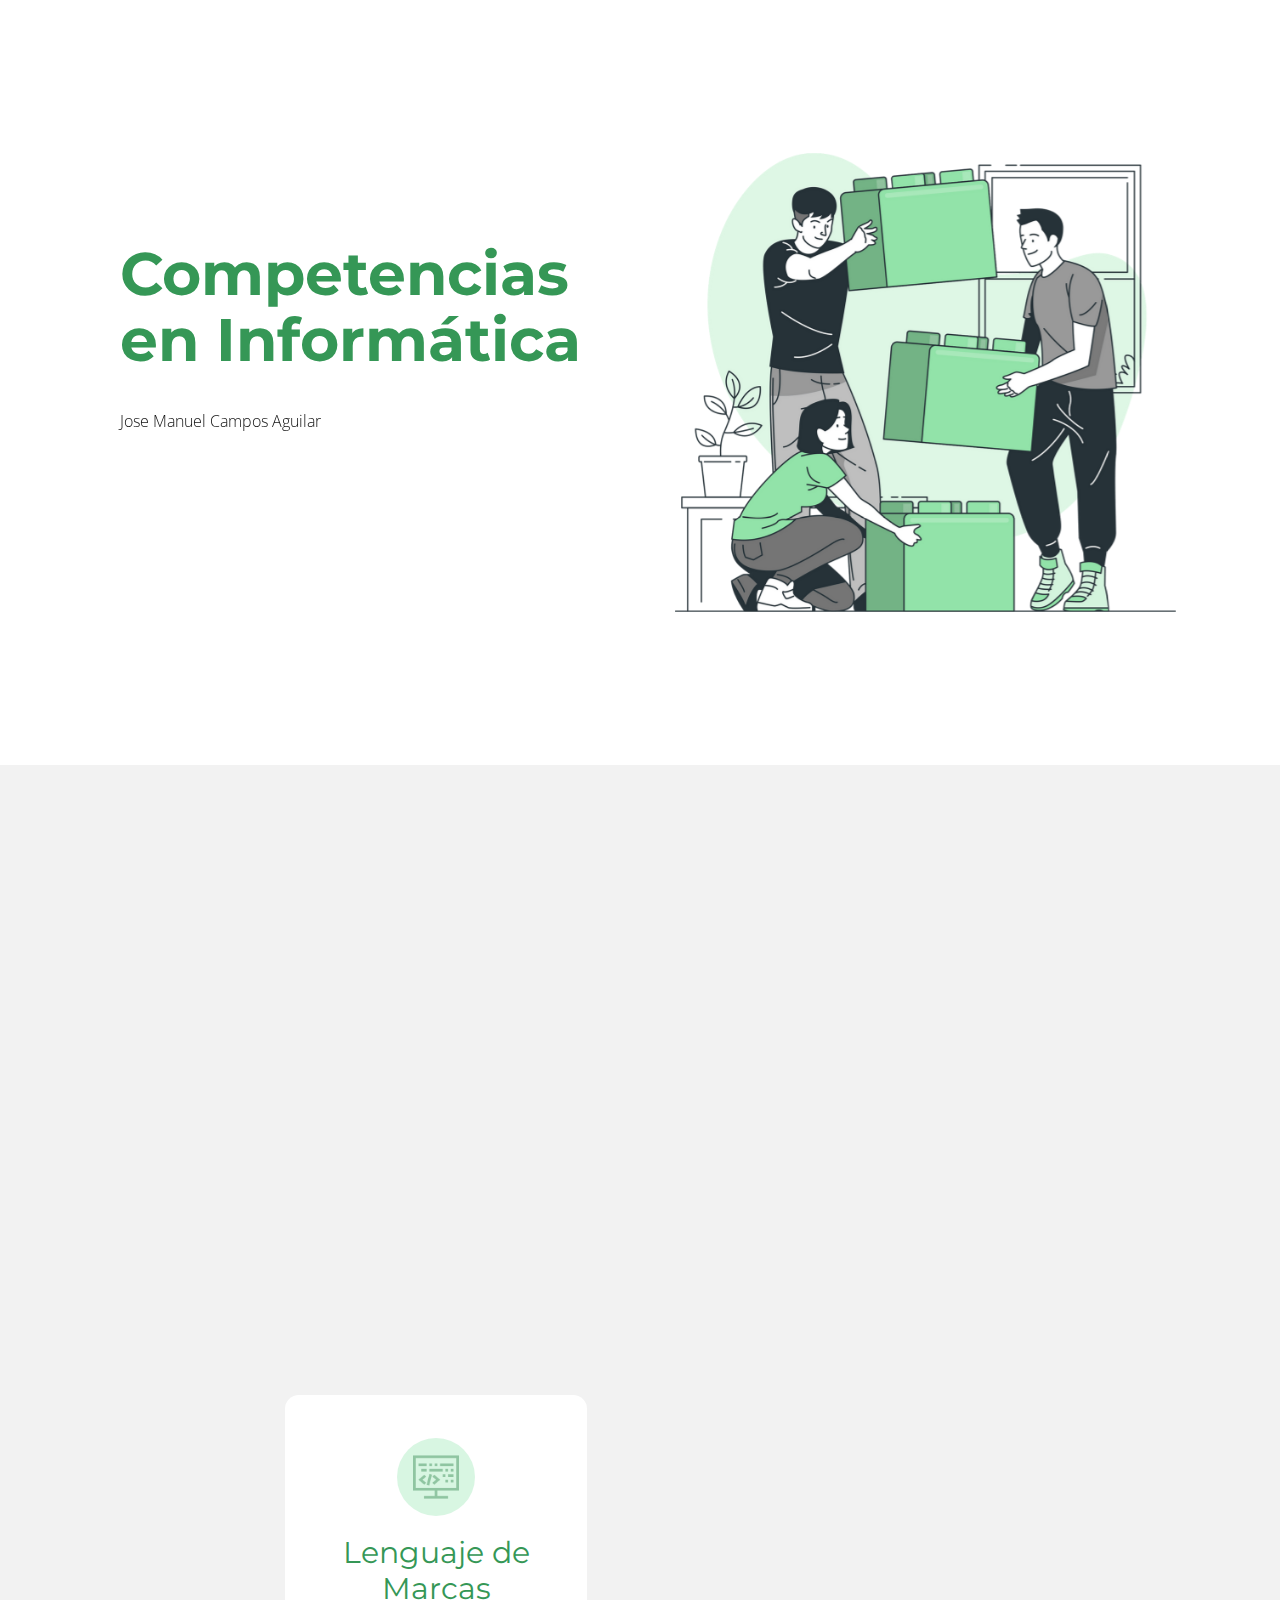
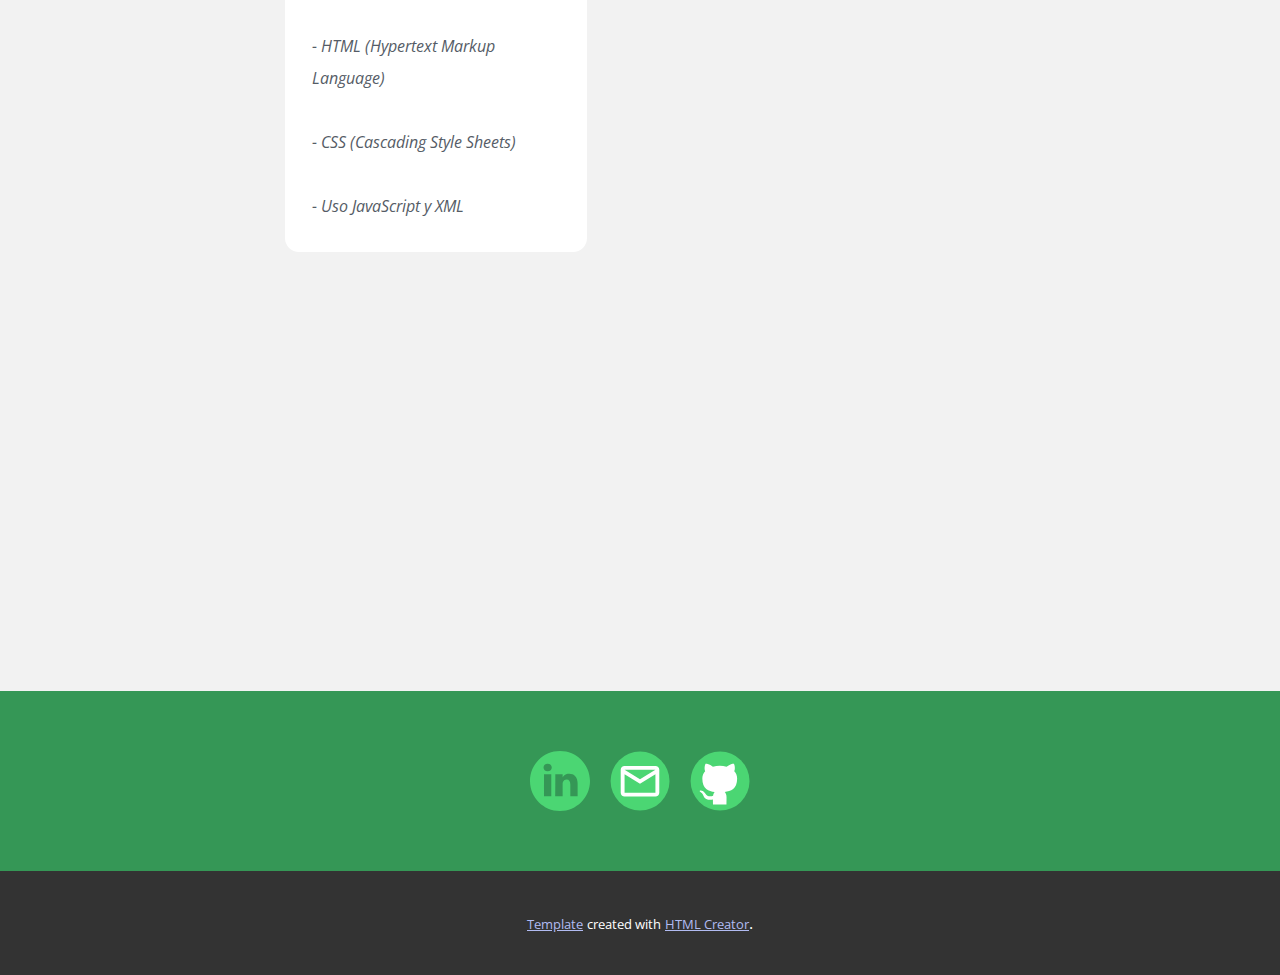
<file: index.html>
<!DOCTYPE html>
<html style="font-size: 16px;" lang="es"><head>
    <meta name="viewport" content="width=device-width, initial-scale=1.0">
    <meta charset="utf-8">
    <meta name="keywords" content="​One-click solution for your static website., ​Hosting solution with benefits., What Clients Say, ​Purchase, ​Get started with the simpliest static page">
    <meta name="description" content="">
    <title>JoseManuelCamposAguilar</title>
    <link rel="stylesheet" href="nicepage.css" media="screen">
<link rel="stylesheet" href="JoseManuelCamposAguilar.css" media="screen">
    <script class="u-script" type="text/javascript" src="jquery.js" defer=""></script>
    <script class="u-script" type="text/javascript" src="nicepage.js" defer=""></script>
    <meta name="generator" content="Nicepage 6.7.6, nicepage.com">
    <link id="u-theme-google-font" rel="stylesheet" href="https://fonts.googleapis.com/css?family=Montserrat:100,100i,200,200i,300,300i,400,400i,500,500i,600,600i,700,700i,800,800i,900,900i|Open+Sans:300,300i,400,400i,500,500i,600,600i,700,700i,800,800i">
    <link id="u-page-google-font" rel="stylesheet" href="https://fonts.googleapis.com/css?family=Montserrat:100,100i,200,200i,300,300i,400,400i,500,500i,600,600i,700,700i,800,800i,900,900i">
    
    
    
    
    
    <script type="application/ld+json">{
		"@context": "http://schema.org",
		"@type": "Organization",
		"name": "",
		"sameAs": []
}</script>
    <meta name="theme-color" content="#4861df">
    <meta property="og:title" content="JoseManuelCamposAguilar">
    <meta property="og:type" content="website">
  <meta data-intl-tel-input-cdn-path="intlTelInput/"></head>
  <body data-home-page="JoseManuelCamposAguilar.html" data-home-page-title="JoseManuelCamposAguilar" data-path-to-root="./" data-include-products="false" class="u-body u-xl-mode" data-lang="es"> 
    <section class="u-clearfix u-section-1" id="sec-a3f2">
      <div class="u-clearfix u-sheet u-valign-middle u-sheet-1">
        <div class="data-layout-selected u-clearfix u-expanded-width u-gutter-0 u-layout-wrap u-layout-wrap-1">
          <div class="u-layout" style="">
            <div class="u-layout-row" style="">
              <div class="u-align-left u-container-align-left-xs u-container-style u-layout-cell u-left-cell u-size-30 u-size-xs-60 u-white u-layout-cell-1" src="" data-animation-name="customAnimationIn" data-animation-duration="1500">
                <div class="u-container-layout u-container-layout-1">
                  <h1 class="u-align-left-xs u-custom-font u-font-montserrat u-text u-text-palette-2-base u-text-1"> Competencias en Informática<br>
                  </h1>
                  <p class="u-align-left-xs u-text u-text-2">Jose Manuel Campos Aguilar</p>
                </div>
              </div>
              <div class="u-align-center u-container-style u-layout-cell u-right-cell u-size-30 u-size-xs-60 u-layout-cell-2" src="">
                <div class="u-container-layout u-valign-bottom-lg u-valign-bottom-xl u-valign-middle-md u-valign-top-sm u-valign-top-xs u-container-layout-2" src="">
                  <img class="u-expanded-width-sm u-expanded-width-xs u-image u-image-contain u-image-1" src="images/xcc-min.png" data-image-width="1178" data-image-height="1080" data-animation-name="customAnimationIn" data-animation-duration="1500" data-animation-delay="500">
                </div>
              </div>
            </div>
          </div>
        </div>
      </div>
    </section>
    <section class="u-align-center u-clearfix u-container-align-center-md u-container-align-center-sm u-container-align-center-xs u-grey-5 u-section-2" id="sec-56a8">
      <div class="u-clearfix u-sheet u-sheet-1">
        <div class="u-container-style u-group u-radius u-shape-round u-white u-group-1">
          <div class="u-container-layout u-container-layout-1"><span class="u-file-icon u-icon u-icon-circle u-opacity u-opacity-55 u-palette-2-light-2 u-spacing-18 u-text-palette-2-dark-1 u-icon-1"><img src="images/2881111-7b2b9ee4.png" alt=""></span>
            <h3 class="u-align-center u-text u-text-palette-2-base u-text-1"> Lenguaje de Marcas</h3>
            <p class="u-text u-text-palette-5-dark-2 u-text-2"> - HTML (Hypertext Markup Language)<br>
              <br>- CSS (Cascading Style Sheets)<br>
              <br>- Uso JavaScript y XML<br>
            </p>
          </div>
        </div>
        <div class="cell-temp-clone u-align-center u-container-style u-expanded-width-md u-expanded-width-sm u-expanded-width-xs u-group u-radius u-shape-round u-white u-group-2" data-animation-name="customAnimationIn" data-animation-duration="1500" data-animation-delay="500">
          <div class="u-container-layout u-container-layout-2">
            <h2 class="u-align-center-md u-align-center-sm u-align-center-xs u-text u-text-3"> Estudiante de primer curso de Desarrollo de Aplicaciones Multiplataforma (DAM)</h2>
            <p class="u-align-center-md u-align-center-sm u-align-center-xs u-text u-text-4">estas son mis competencias actuales:</p>
          </div>
        </div>
        <div class="data-layout-selected u-clearfix u-expanded-width-md u-expanded-width-sm u-expanded-width-xs u-gutter-24 u-layout-wrap u-layout-wrap-1">
          <div class="u-gutter-0 u-layout">
            <div class="u-layout-row">
              <div class="u-size-30">
                <div class="u-layout-col">
                  <div class="u-size-40">
                    <div class="u-layout-row">
                      <div class="u-align-center u-container-style u-layout-cell u-radius-15 u-shape-round u-size-60 u-white u-layout-cell-1" data-animation-name="customAnimationIn" data-animation-duration="1500" data-animation-delay="500">
                        <div class="u-container-layout u-container-layout-3"><span class="u-file-icon u-icon u-icon-circle u-opacity u-opacity-55 u-palette-2-light-2 u-spacing-18 u-text-palette-2-dark-1 u-icon-2"><img src="images/4667837-bdfb56a5.png" alt=""></span>
                          <h3 class="u-text u-text-default u-text-palette-2-base u-text-5"> Programación</h3>
                          <p class="u-text u-text-palette-5-dark-2 u-text-6"> - Manejo de variables y tipos de datos<br>
                            <br>- Control de flujo (condicionales, bucles)<br>
                            <br>- Programación orientada a objetos<br>
                            <br>- Manejo de excepciones,<br>Expresiones Lambda y streams<br>
                            <br>-Gestion de dependecias y proyectos Maven
                          </p>
                        </div>
                      </div>
                    </div>
                  </div>
                  <div class="u-size-20">
                    <div class="u-layout-row">
                      <div class="cell-temp-clone u-align-center u-container-style u-layout-cell u-radius-14 u-shape-round u-size-60 u-white u-layout-cell-2" data-animation-name="customAnimationIn" data-animation-duration="1500" data-animation-delay="500">
                        <div class="u-container-layout u-container-layout-4"><span class="u-file-icon u-icon u-icon-circle u-opacity u-opacity-55 u-palette-2-light-2 u-spacing-18 u-text-palette-2-dark-1 u-icon-3"><img src="images/8389620-a922b42c.png" alt=""></span>
                          <h3 class="u-text u-text-default u-text-palette-2-base u-text-7"> Entornos de Desarrollo</h3>
                          <p class="u-text u-text-palette-5-dark-2 u-text-8"> - Uso de IDEs (Integrated Development Environments) como Eclipse, Visual Studio Code, etc.<br>
                            <br>- Configuración de entornos de desarrollo<br>
                            <br>-Utilización de herramientas de control de versiones (Git)
                          </p>
                        </div>
                      </div>
                    </div>
                  </div>
                </div>
              </div>
              <div class="u-size-30">
                <div class="u-layout-col">
                  <div class="u-align-center u-container-style u-layout-cell u-radius-15 u-shape-round u-size-20 u-white u-layout-cell-3" data-animation-name="customAnimationIn" data-animation-duration="1500" data-animation-delay="500">
                    <div class="u-container-layout u-container-layout-5"><span class="u-file-icon u-icon u-icon-circle u-opacity u-opacity-55 u-palette-2-light-2 u-spacing-18 u-text-palette-2-dark-1 u-icon-4"><img src="images/9712805-9c4496b0.png" alt=""></span>
                      <h3 class="u-text u-text-default u-text-palette-2-base u-text-9"> Sistemas Informáticos</h3>
                      <p class="u-text u-text-palette-5-dark-2 u-text-10"> - Arquitectura de computadores y sistemas operativos<br>
                        <br>- Organización y estructura de los sistemas informáticos<br>
                        <br>- Redes informáticas y protocolos de comunicación<br>
                        <br>- Virtualización y contenedores
                      </p>
                    </div>
                  </div>
                  <div class="u-align-center u-container-style u-layout-cell u-radius-15 u-shape-round u-size-40 u-white u-layout-cell-4" data-animation-name="customAnimationIn" data-animation-duration="1500" data-animation-delay="500">
                    <div class="u-container-layout u-container-layout-6"><span class="u-icon u-icon-circle u-opacity u-opacity-55 u-palette-2-light-2 u-spacing-18 u-text-palette-2-base u-icon-5"><svg class="u-svg-link" preserveAspectRatio="xMidYMin slice" viewBox="0 0 24 24" style=""><use xmlns:xlink="http://www.w3.org/1999/xlink" xlink:href="#svg-943c"></use></svg><svg class="u-svg-content" viewBox="0 0 24 24" id="svg-943c"><path d="m12 6c-1.228 0-12-.084-12-3s10.772-3 12-3 12 .084 12 3-10.772 3-12 3zm-10.412-3c.732.568 4.245 1.5 10.412 1.5s9.68-.932 10.412-1.5c-.732-.568-4.245-1.5-10.412-1.5s-9.68.932-10.412 1.5zm20.939.116h.01z"></path><path d="m12 12c-1.228 0-12-.084-12-3 0-.414.336-.75.75-.75.385 0 .702.29.745.664.462.553 4.012 1.586 10.505 1.586s10.043-1.033 10.505-1.586c.043-.374.36-.664.745-.664.414 0 .75.336.75.75 0 2.916-10.772 3-12 3zm10.5-3.001c0 .001 0 .001 0 0zm-21 0c0 .001 0 .001 0 0z"></path><path d="m12 18c-1.228 0-12-.084-12-3 0-.414.336-.75.75-.75.385 0 .702.29.745.664.462.553 4.012 1.586 10.505 1.586s10.043-1.033 10.505-1.586c.043-.374.36-.664.745-.664.414 0 .75.336.75.75 0 2.916-10.772 3-12 3zm10.5-3.001c0 .001 0 .001 0 0zm-21 0c0 .001 0 .001 0 0z"></path><path d="m12 24c-1.228 0-12-.084-12-3v-18c0-.414.336-.75.75-.75s.75.336.75.75v17.919c.481.556 4.03 1.581 10.5 1.581s10.019-1.025 10.5-1.581v-17.919c0-.414.336-.75.75-.75s.75.336.75.75v18c0 2.916-10.772 3-12 3z"></path><circle cx="5" cy="14" r="1"></circle><circle cx="5" cy="8" r="1"></circle><circle cx="5" cy="20" r="1"></circle></svg></span>
                      <h3 class="u-text u-text-default u-text-palette-2-base u-text-11"> Bases de Datos</h3>
                      <p class="u-text u-text-palette-5-dark-2 u-text-12"> - Modelado de bases de datos<br>
                        <br>- SQL (consultas, inserciones, actualizaciones, eliminaciones)<br>
                        <br>- Normalización de bases de datos<br>
                        <br>- Uso de gestores de bases de datos (MySQL)<br>
                        <br>-Modelo entidad-relación
                      </p>
                    </div>
                  </div>
                </div>
              </div>
            </div>
          </div>
        </div>
      </div>
    </section>
    <section class="u-clearfix u-container-align-center u-palette-2-base u-section-3" id="sec-9bfe">
      <div class="u-clearfix u-sheet u-valign-middle u-sheet-1">
        <div class="u-social-icons u-spacing-20 u-social-icons-1">
          <a class="u-social-url" target="_blank" data-type="Custom" title="Linkdin" href="https://nicepage.com/k/competition-website-templates"><span class="u-icon u-social-custom u-social-icon u-text-palette-4-base u-icon-1"><svg class="u-svg-link" preserveAspectRatio="xMidYMin slice" viewBox="0 0 512 512" style=""><use xmlns:xlink="http://www.w3.org/1999/xlink" xlink:href="#svg-6e12"></use></svg><svg class="u-svg-content" viewBox="0 0 512 512" id="svg-6e12"><path d="m256 0c-141.363281 0-256 114.636719-256 256s114.636719 256 256 256 256-114.636719 256-256-114.636719-256-256-256zm-74.390625 387h-62.347656v-187.574219h62.347656zm-31.171875-213.1875h-.40625c-20.921875 0-34.453125-14.402344-34.453125-32.402344 0-18.40625 13.945313-32.410156 35.273437-32.410156 21.328126 0 34.453126 14.003906 34.859376 32.410156 0 18-13.53125 32.402344-35.273438 32.402344zm255.984375 213.1875h-62.339844v-100.347656c0-25.21875-9.027343-42.417969-31.585937-42.417969-17.222656 0-27.480469 11.601563-31.988282 22.800781-1.648437 4.007813-2.050781 9.609375-2.050781 15.214844v104.75h-62.34375s.816407-169.976562 0-187.574219h62.34375v26.558594c8.285157-12.78125 23.109375-30.960937 56.1875-30.960937 41.019531 0 71.777344 26.808593 71.777344 84.421874zm0 0"></path></svg></span>
          </a>
          <a class="u-social-url" target="_blank" data-type="Email" title="Email" href="mailto:josekcaag94@gmail.com"><span class="u-icon u-social-email u-social-icon u-text-palette-4-base u-icon-2"><svg class="u-svg-link" preserveAspectRatio="xMidYMin slice" viewBox="0 0 112 112" style=""><use xmlns:xlink="http://www.w3.org/1999/xlink" xlink:href="#svg-ec89"></use></svg><svg class="u-svg-content" viewBox="0 0 112 112" x="0" y="0" id="svg-ec89"><circle fill="currentColor" cx="56.1" cy="56.1" r="55"></circle><path id="path3864" fill="#FFFFFF" d="M27.2,28h57.6c4,0,7.2,3.2,7.2,7.2l0,0v42.7c0,3.9-3.2,7.2-7.2,7.2l0,0H27.2
	c-4,0-7.2-3.2-7.2-7.2V35.2C20,31.1,23.2,28,27.2,28 M56,52.9l28.8-17.8H27.2L56,52.9 M27.2,77.7h57.6V43.5L56,61.3L27.2,43.5V77.7z
	"></path></svg></span>
          </a>
          <a class="u-social-url" target="_blank" data-type="Github" title="Github" href="https://github.com/Josek94"><span class="u-icon u-social-github u-social-icon u-text-palette-4-base u-icon-3"><svg class="u-svg-link" preserveAspectRatio="xMidYMin slice" viewBox="0 0 112 112" style=""><use xmlns:xlink="http://www.w3.org/1999/xlink" xlink:href="#svg-ce4d"></use></svg><svg class="u-svg-content" viewBox="0 0 112 112" x="0" y="0" id="svg-ce4d"><circle fill="currentColor" cx="56.1" cy="56.1" r="55"></circle><path fill="#FFFFFF" d="M88,51.3c0-5.5-1.9-10.2-5.3-13.7c0.6-1.3,2.3-6.5-0.5-13.5c0,0-4.2-1.4-14,5.3c-4.1-1.1-8.4-1.7-12.7-1.8
	c-4.3,0-8.7,0.6-12.7,1.8c-9.7-6.6-14-5.3-14-5.3c-2.8,7-1,12.2-0.5,13.5C25,41.2,23,45.7,23,51.3c0,19.6,11.9,23.9,23.3,25.2
	c-1.5,1.3-2.8,3.5-3.2,6.8c-3,1.3-10.2,3.6-14.9-4.3c0,0-2.7-4.9-7.8-5.3c0,0-5-0.1-0.4,3.1c0,0,3.3,1.6,5.6,7.5c0,0,3,9.1,17.2,6
	c0,4.3,0.1,8.3,0.1,9.5h25.2c0-1.7,0.1-7.2,0.1-14c0-4.7-1.7-7.9-3.4-9.4C76,75.2,88,70.9,88,51.3z"></path></svg></span>
          </a>
        </div>
      </div>
    </section>
    
    
    
    
    <section class="u-backlink u-clearfix u-grey-80">
      <a class="u-link" href="https://nicepage.com/templates" target="_blank">
        <span>Template</span>
      </a>
      <p class="u-text">
        <span>created with</span>
      </p>
      <a class="u-link" href="https://nicepage.com/html-website-builder" target="_blank">
        <span>HTML Creator</span>
      </a>. 
    </section>
  
</body></html>
</file>
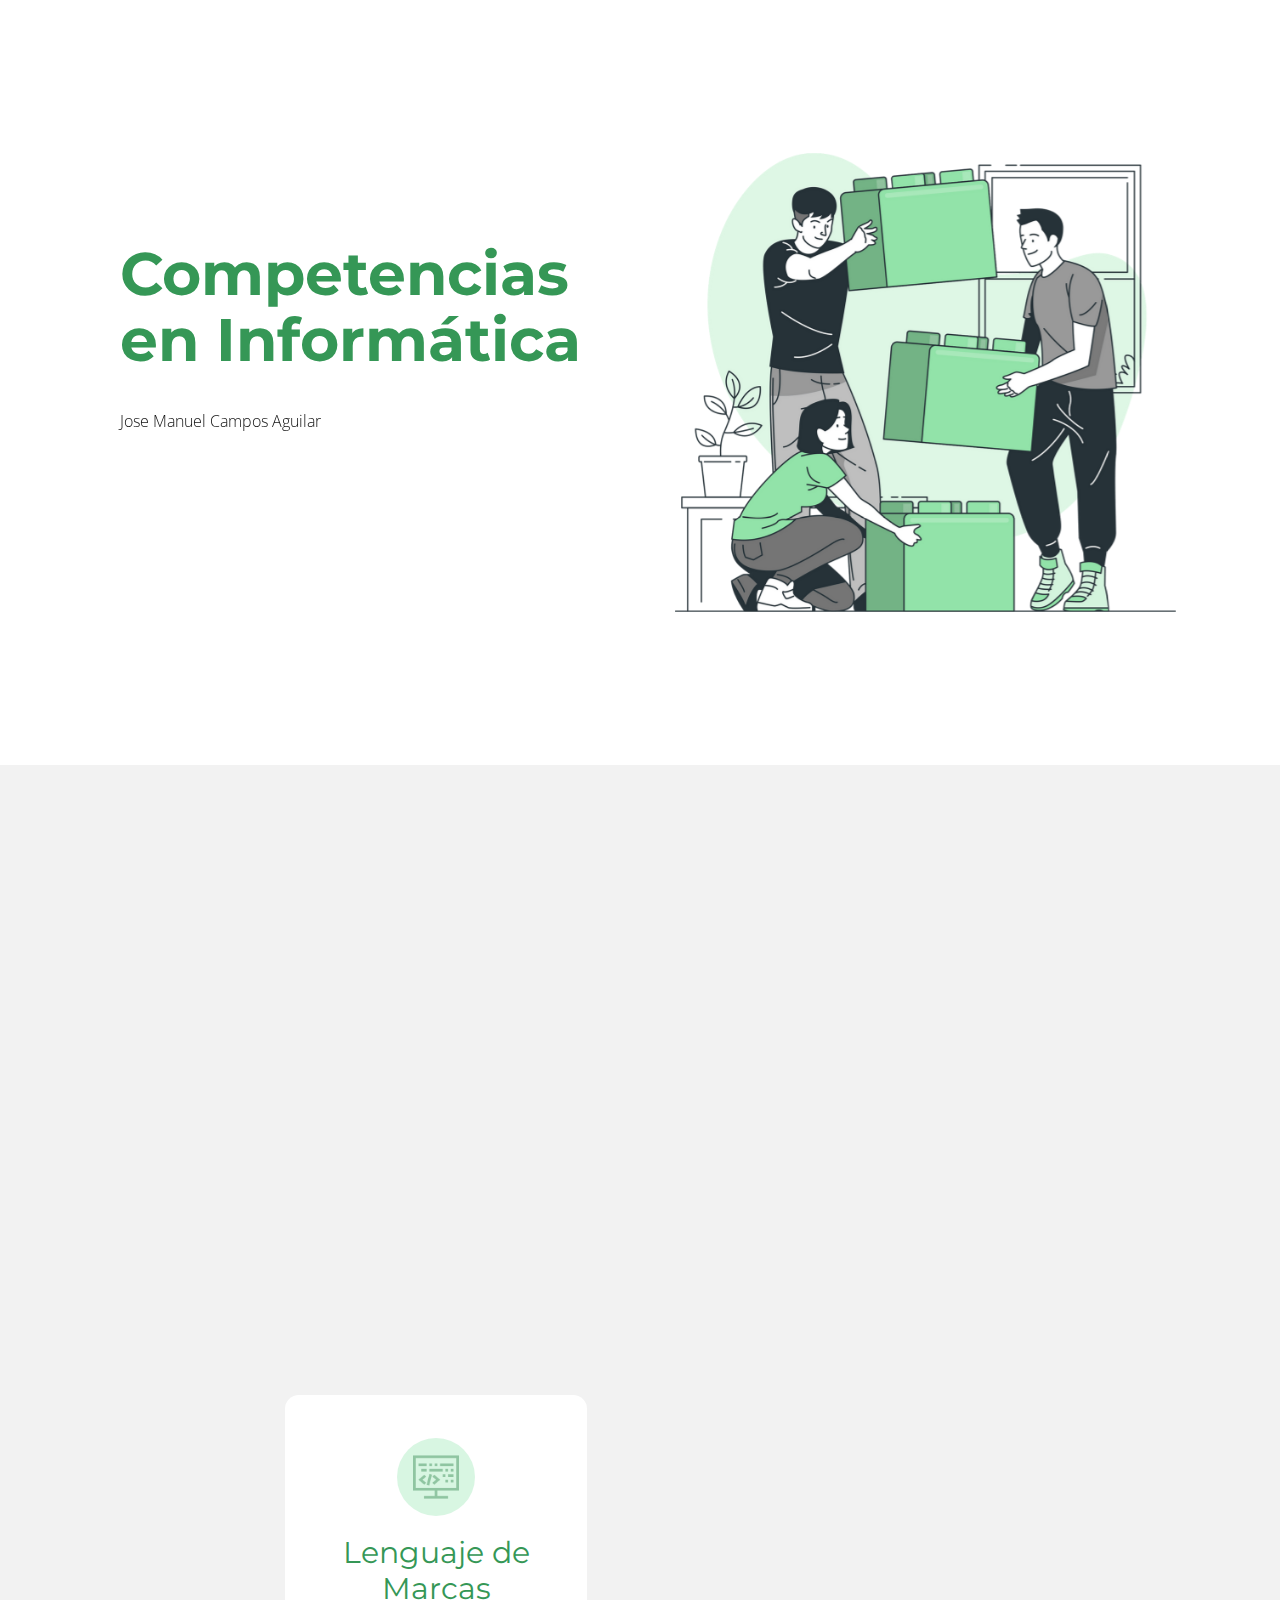
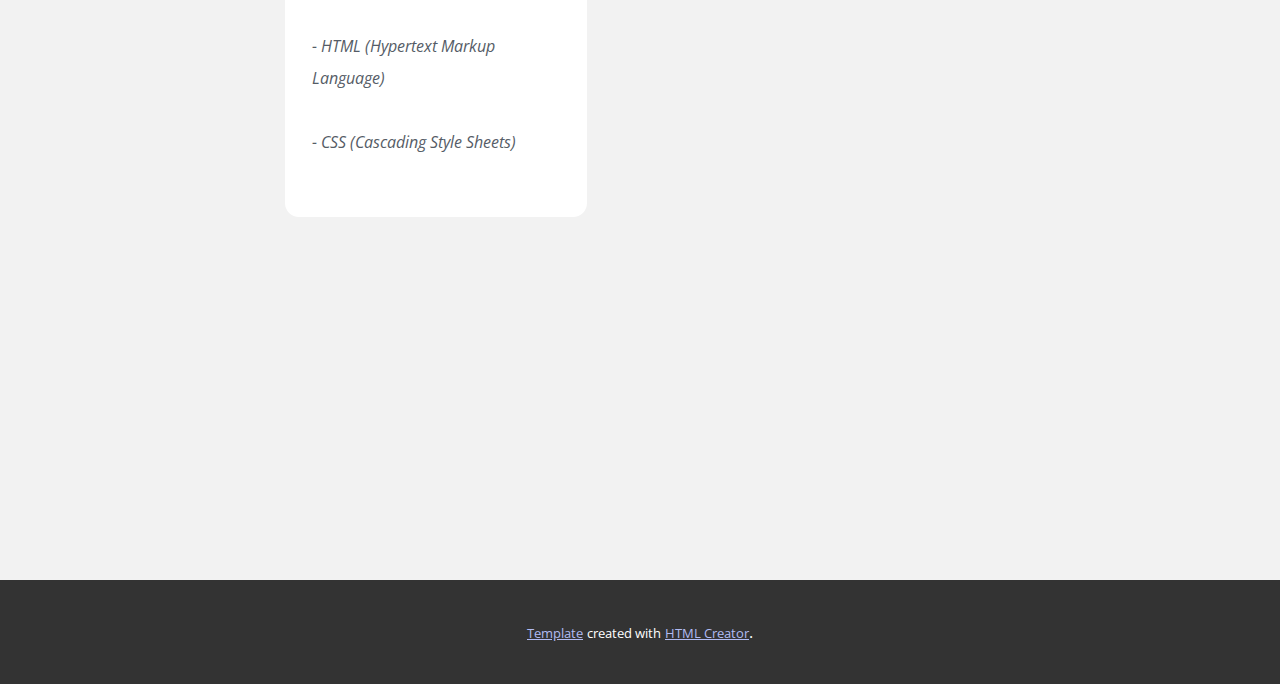
<file: Casa.html>
<!DOCTYPE html>
<html style="font-size: 16px;" lang="es"><head>
    <meta name="viewport" content="width=device-width, initial-scale=1.0">
    <meta charset="utf-8">
    <meta name="keywords" content="​One-click solution for your static website., ​Hosting solution with benefits., What Clients Say, ​Purchase, ​Get started with the simpliest static page">
    <meta name="description" content="">
    <title>Casa</title>
    <link rel="stylesheet" href="nicepage.css" media="screen">
<link rel="stylesheet" href="Casa.css" media="screen">
    <script class="u-script" type="text/javascript" src="jquery.js" defer=""></script>
    <script class="u-script" type="text/javascript" src="nicepage.js" defer=""></script>
    <meta name="generator" content="Nicepage 6.7.6, nicepage.com">
    <link id="u-theme-google-font" rel="stylesheet" href="https://fonts.googleapis.com/css?family=Montserrat:100,100i,200,200i,300,300i,400,400i,500,500i,600,600i,700,700i,800,800i,900,900i|Open+Sans:300,300i,400,400i,500,500i,600,600i,700,700i,800,800i">
    <link id="u-page-google-font" rel="stylesheet" href="https://fonts.googleapis.com/css?family=Montserrat:100,100i,200,200i,300,300i,400,400i,500,500i,600,600i,700,700i,800,800i,900,900i">
    
    
    
    
    <script type="application/ld+json">{
		"@context": "http://schema.org",
		"@type": "Organization",
		"name": "",
		"sameAs": []
}</script>
    <meta name="theme-color" content="#4861df">
    <meta property="og:title" content="Casa">
    <meta property="og:type" content="website">
  <meta data-intl-tel-input-cdn-path="intlTelInput/"></head>
  <body data-path-to-root="./" data-include-products="false" class="u-body u-xl-mode" data-lang="es"> 
    <section class="u-clearfix u-section-1" id="sec-a3f2">
      <div class="u-clearfix u-sheet u-valign-middle u-sheet-1">
        <div class="data-layout-selected u-clearfix u-expanded-width u-gutter-0 u-layout-wrap u-layout-wrap-1">
          <div class="u-layout" style="">
            <div class="u-layout-row" style="">
              <div class="u-align-left u-container-align-left-xs u-container-style u-layout-cell u-left-cell u-size-30 u-size-xs-60 u-white u-layout-cell-1" src="" data-animation-name="customAnimationIn" data-animation-duration="1500">
                <div class="u-container-layout u-container-layout-1">
                  <h1 class="u-align-left-xs u-custom-font u-font-montserrat u-text u-text-palette-2-base u-text-1"> Competencias en Informática<br>
                  </h1>
                  <p class="u-align-left-xs u-text u-text-2">Jose Manuel Campos Aguilar</p>
                </div>
              </div>
              <div class="u-align-center u-container-style u-layout-cell u-right-cell u-size-30 u-size-xs-60 u-layout-cell-2" src="">
                <div class="u-container-layout u-valign-bottom-lg u-valign-bottom-xl u-valign-middle-md u-valign-top-sm u-valign-top-xs u-container-layout-2" src="">
                  <img class="u-expanded-width-sm u-expanded-width-xs u-image u-image-contain u-image-1" src="images/xcc-min.png" data-image-width="1178" data-image-height="1080" data-animation-name="customAnimationIn" data-animation-duration="1500" data-animation-delay="500">
                </div>
              </div>
            </div>
          </div>
        </div>
      </div>
    </section>
    <section class="u-align-center u-clearfix u-container-align-center-md u-container-align-center-sm u-container-align-center-xs u-grey-5 u-section-2" id="sec-56a8">
      <div class="u-clearfix u-sheet u-sheet-1">
        <div class="u-container-style u-group u-radius u-shape-round u-white u-group-1">
          <div class="u-container-layout u-container-layout-1"><span class="u-file-icon u-icon u-icon-circle u-opacity u-opacity-55 u-palette-2-light-2 u-spacing-18 u-text-palette-2-dark-1 u-icon-1"><img src="images/2881111-7b2b9ee4.png" alt=""></span>
            <h3 class="u-align-center u-text u-text-palette-2-base u-text-1"> Lenguaje de Marcas</h3>
            <p class="u-text u-text-palette-5-dark-2 u-text-2"> - HTML (Hypertext Markup Language)<br>
              <br>- CSS (Cascading Style Sheets)
            </p>
          </div>
        </div>
        <div class="cell-temp-clone u-align-center u-container-style u-expanded-width-md u-expanded-width-sm u-expanded-width-xs u-group u-radius u-shape-round u-white u-group-2" data-animation-name="customAnimationIn" data-animation-duration="1500" data-animation-delay="500">
          <div class="u-container-layout u-valign-top u-container-layout-2">
            <h2 class="u-align-center-md u-align-center-sm u-align-center-xs u-text u-text-3"> Estudiante de primer curso de Desarrollo de Aplicaciones Multiplataforma (DAM)</h2>
            <p class="u-align-center-md u-align-center-sm u-align-center-xs u-text u-text-4">estas son mis competencias actuales:</p>
          </div>
        </div>
        <div class="data-layout-selected u-clearfix u-expanded-width-md u-expanded-width-sm u-expanded-width-xs u-gutter-24 u-layout-wrap u-layout-wrap-1">
          <div class="u-gutter-0 u-layout">
            <div class="u-layout-row">
              <div class="u-size-30">
                <div class="u-layout-col">
                  <div class="u-size-40">
                    <div class="u-layout-row">
                      <div class="u-align-center u-container-style u-layout-cell u-radius-15 u-shape-round u-size-60 u-white u-layout-cell-1" data-animation-name="customAnimationIn" data-animation-duration="1500" data-animation-delay="500">
                        <div class="u-container-layout u-container-layout-3"><span class="u-file-icon u-icon u-icon-circle u-opacity u-opacity-55 u-palette-2-light-2 u-spacing-18 u-text-palette-2-dark-1 u-icon-2"><img src="images/4667837-bdfb56a5.png" alt=""></span>
                          <h3 class="u-text u-text-default u-text-palette-2-base u-text-5"> Programación</h3>
                          <p class="u-text u-text-palette-5-dark-2 u-text-6"> - Manejo de variables y tipos de datos<br>
                            <br>- Control de flujo (condicionales, bucles)<br>
                            <br>- Programación orientada a objetos<br>
                            <br>- Manejo de excepciones
                          </p>
                        </div>
                      </div>
                    </div>
                  </div>
                  <div class="u-size-20">
                    <div class="u-layout-row">
                      <div class="cell-temp-clone u-align-center u-container-style u-layout-cell u-radius-14 u-shape-round u-size-60 u-white u-layout-cell-2" data-animation-name="customAnimationIn" data-animation-duration="1500" data-animation-delay="500">
                        <div class="u-container-layout u-container-layout-4"><span class="u-file-icon u-icon u-icon-circle u-opacity u-opacity-55 u-palette-2-light-2 u-spacing-18 u-text-palette-2-dark-1 u-icon-3"><img src="images/8389620-a922b42c.png" alt=""></span>
                          <h3 class="u-text u-text-default u-text-palette-2-base u-text-7"> Entornos de Desarrollo</h3>
                          <p class="u-text u-text-palette-5-dark-2 u-text-8"> - Uso de IDEs (Integrated Development Environments) como Eclipse, Visual Studio Code, etc.<br>
                            <br>- Configuración de entornos de desarrollo<br>
                            <br>-Utilización de herramientas de control de versiones (Git)
                          </p>
                        </div>
                      </div>
                    </div>
                  </div>
                </div>
              </div>
              <div class="u-size-30">
                <div class="u-layout-col">
                  <div class="u-align-center u-container-style u-layout-cell u-radius-15 u-shape-round u-size-20 u-white u-layout-cell-3" data-animation-name="customAnimationIn" data-animation-duration="1500" data-animation-delay="500">
                    <div class="u-container-layout u-container-layout-5"><span class="u-file-icon u-icon u-icon-circle u-opacity u-opacity-55 u-palette-2-light-2 u-spacing-18 u-text-palette-2-dark-1 u-icon-4"><img src="images/9712805-9c4496b0.png" alt=""></span>
                      <h3 class="u-text u-text-default u-text-palette-2-base u-text-9"> Sistemas Informáticos</h3>
                      <p class="u-text u-text-palette-5-dark-2 u-text-10"> - Arquitectura de computadores y sistemas operativos<br>
                        <br>- Organización y estructura de los sistemas informáticos<br>
                        <br>- Redes informáticas y protocolos de comunicación<br>
                        <br>- Virtualización y contenedores
                      </p>
                    </div>
                  </div>
                  <div class="u-align-center u-container-style u-layout-cell u-radius-15 u-shape-round u-size-40 u-white u-layout-cell-4" data-animation-name="customAnimationIn" data-animation-duration="1500" data-animation-delay="500">
                    <div class="u-container-layout u-container-layout-6"><span class="u-icon u-icon-circle u-opacity u-opacity-55 u-palette-2-light-2 u-spacing-18 u-text-palette-2-base u-icon-5"><svg class="u-svg-link" preserveAspectRatio="xMidYMin slice" viewBox="0 0 24 24" style=""><use xmlns:xlink="http://www.w3.org/1999/xlink" xlink:href="#svg-943c"></use></svg><svg class="u-svg-content" viewBox="0 0 24 24" id="svg-943c"><path d="m12 6c-1.228 0-12-.084-12-3s10.772-3 12-3 12 .084 12 3-10.772 3-12 3zm-10.412-3c.732.568 4.245 1.5 10.412 1.5s9.68-.932 10.412-1.5c-.732-.568-4.245-1.5-10.412-1.5s-9.68.932-10.412 1.5zm20.939.116h.01z"></path><path d="m12 12c-1.228 0-12-.084-12-3 0-.414.336-.75.75-.75.385 0 .702.29.745.664.462.553 4.012 1.586 10.505 1.586s10.043-1.033 10.505-1.586c.043-.374.36-.664.745-.664.414 0 .75.336.75.75 0 2.916-10.772 3-12 3zm10.5-3.001c0 .001 0 .001 0 0zm-21 0c0 .001 0 .001 0 0z"></path><path d="m12 18c-1.228 0-12-.084-12-3 0-.414.336-.75.75-.75.385 0 .702.29.745.664.462.553 4.012 1.586 10.505 1.586s10.043-1.033 10.505-1.586c.043-.374.36-.664.745-.664.414 0 .75.336.75.75 0 2.916-10.772 3-12 3zm10.5-3.001c0 .001 0 .001 0 0zm-21 0c0 .001 0 .001 0 0z"></path><path d="m12 24c-1.228 0-12-.084-12-3v-18c0-.414.336-.75.75-.75s.75.336.75.75v17.919c.481.556 4.03 1.581 10.5 1.581s10.019-1.025 10.5-1.581v-17.919c0-.414.336-.75.75-.75s.75.336.75.75v18c0 2.916-10.772 3-12 3z"></path><circle cx="5" cy="14" r="1"></circle><circle cx="5" cy="8" r="1"></circle><circle cx="5" cy="20" r="1"></circle></svg></span>
                      <h3 class="u-text u-text-default u-text-palette-2-base u-text-11"> Bases de Datos</h3>
                      <p class="u-text u-text-palette-5-dark-2 u-text-12"> - Modelado de bases de datos<br>
                        <br>- SQL (consultas, inserciones, actualizaciones, eliminaciones)<br>
                        <br>- Normalización de bases de datos<br>
                        <br>- Uso de gestores de bases de datos (MySQL)
                      </p>
                    </div>
                  </div>
                </div>
              </div>
            </div>
          </div>
        </div>
      </div>
    </section>
    
    
    
    
    <section class="u-backlink u-clearfix u-grey-80">
      <a class="u-link" href="https://nicepage.com/templates" target="_blank">
        <span>Template</span>
      </a>
      <p class="u-text">
        <span>created with</span>
      </p>
      <a class="u-link" href="https://nicepage.com/html-website-builder" target="_blank">
        <span>HTML Creator</span>
      </a>. 
    </section>
  
</body></html>
</file>
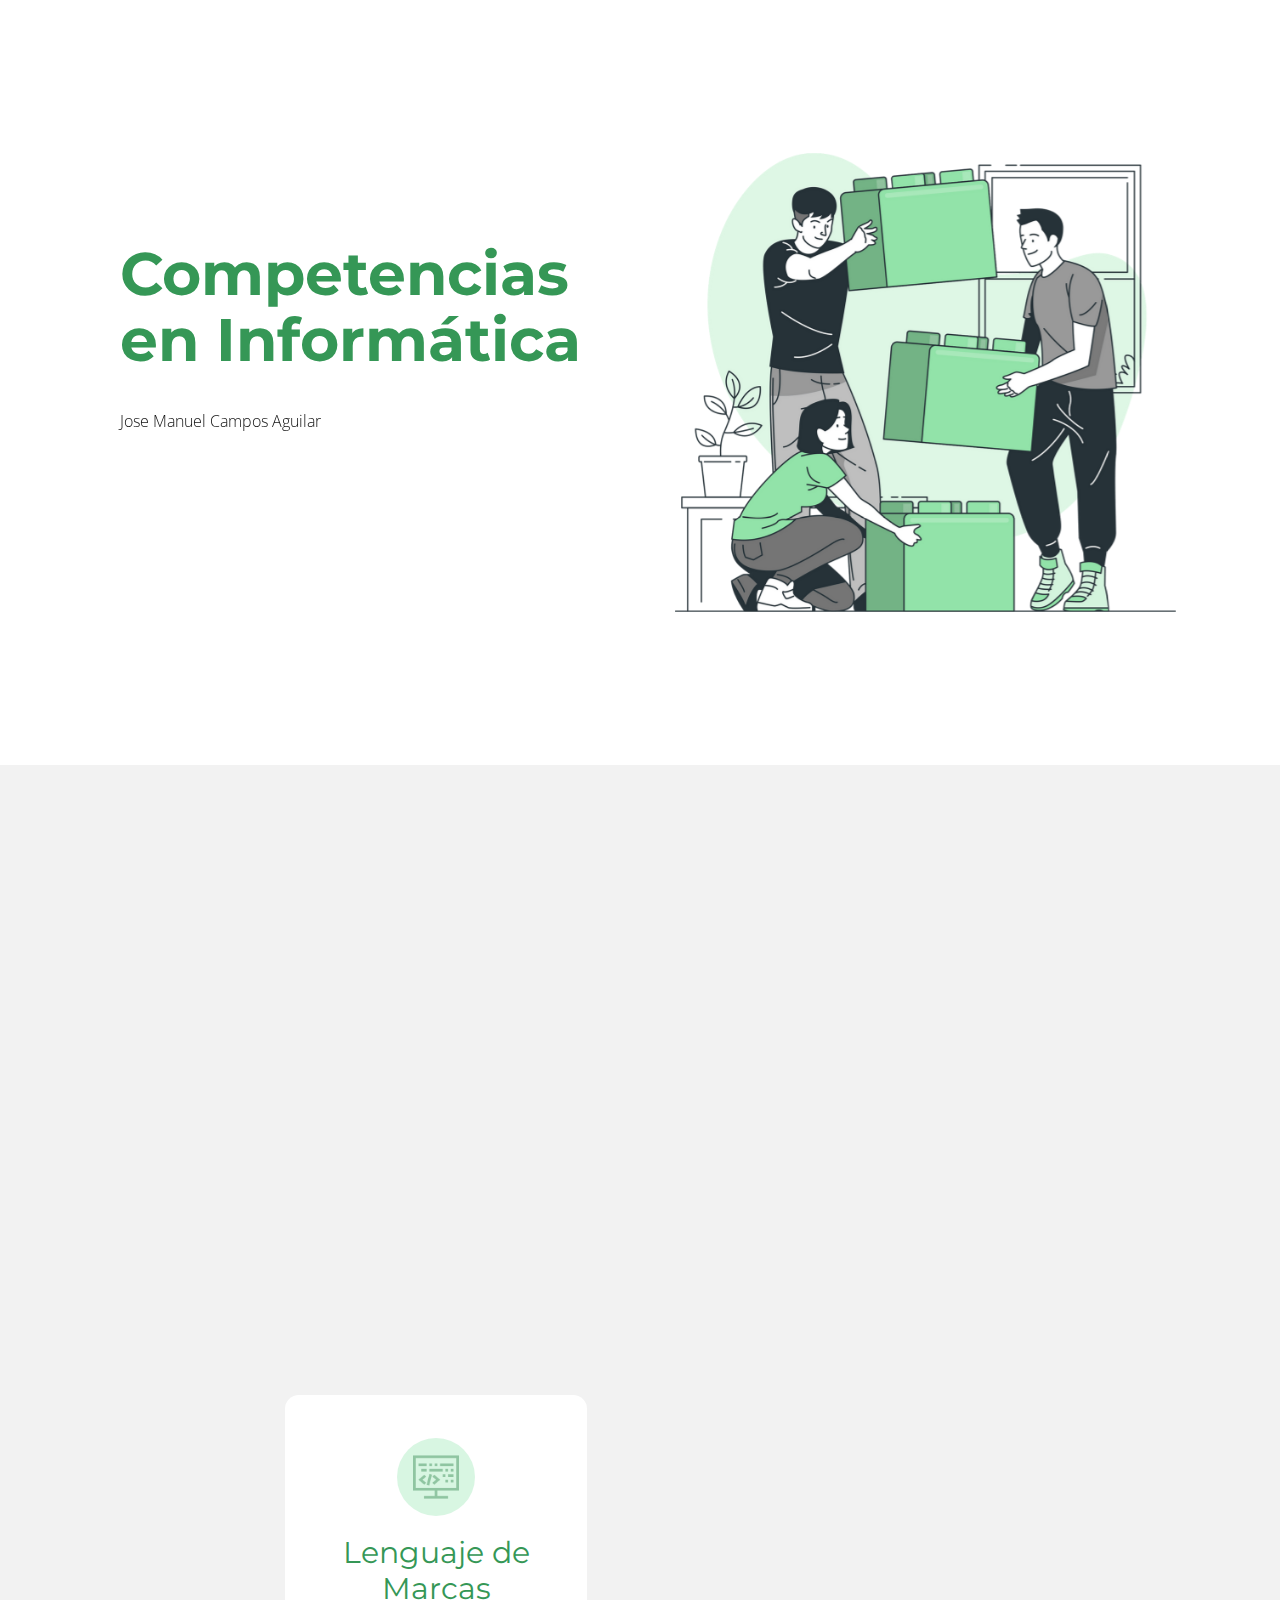
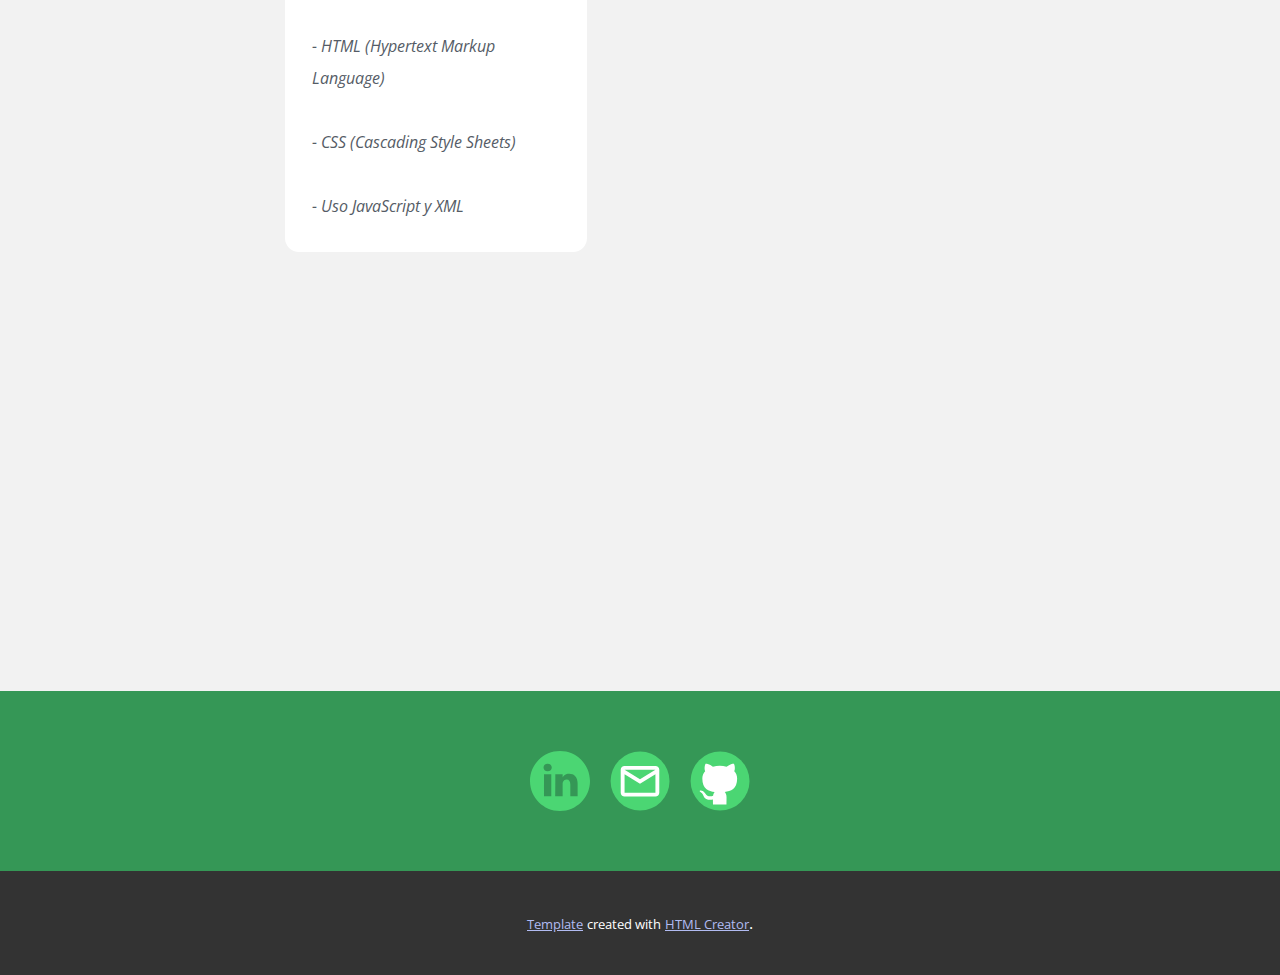
<file: JoseManuelCamposAguilar.html>
<!DOCTYPE html>
<html style="font-size: 16px;" lang="es"><head>
    <meta name="viewport" content="width=device-width, initial-scale=1.0">
    <meta charset="utf-8">
    <meta name="keywords" content="​One-click solution for your static website., ​Hosting solution with benefits., What Clients Say, ​Purchase, ​Get started with the simpliest static page">
    <meta name="description" content="">
    <title>JoseManuelCamposAguilar</title>
    <link rel="stylesheet" href="nicepage.css" media="screen">
<link rel="stylesheet" href="JoseManuelCamposAguilar.css" media="screen">
    <script class="u-script" type="text/javascript" src="jquery.js" defer=""></script>
    <script class="u-script" type="text/javascript" src="nicepage.js" defer=""></script>
    <meta name="generator" content="Nicepage 6.7.6, nicepage.com">
    <link id="u-theme-google-font" rel="stylesheet" href="https://fonts.googleapis.com/css?family=Montserrat:100,100i,200,200i,300,300i,400,400i,500,500i,600,600i,700,700i,800,800i,900,900i|Open+Sans:300,300i,400,400i,500,500i,600,600i,700,700i,800,800i">
    <link id="u-page-google-font" rel="stylesheet" href="https://fonts.googleapis.com/css?family=Montserrat:100,100i,200,200i,300,300i,400,400i,500,500i,600,600i,700,700i,800,800i,900,900i">
    
    
    
    
    
    <script type="application/ld+json">{
		"@context": "http://schema.org",
		"@type": "Organization",
		"name": "",
		"sameAs": []
}</script>
    <meta name="theme-color" content="#4861df">
    <meta property="og:title" content="JoseManuelCamposAguilar">
    <meta property="og:type" content="website">
  <meta data-intl-tel-input-cdn-path="intlTelInput/"></head>
  <body data-path-to-root="./" data-include-products="false" class="u-body u-xl-mode" data-lang="es"> 
    <section class="u-clearfix u-section-1" id="sec-a3f2">
      <div class="u-clearfix u-sheet u-valign-middle u-sheet-1">
        <div class="data-layout-selected u-clearfix u-expanded-width u-gutter-0 u-layout-wrap u-layout-wrap-1">
          <div class="u-layout" style="">
            <div class="u-layout-row" style="">
              <div class="u-align-left u-container-align-left-xs u-container-style u-layout-cell u-left-cell u-size-30 u-size-xs-60 u-white u-layout-cell-1" src="" data-animation-name="customAnimationIn" data-animation-duration="1500">
                <div class="u-container-layout u-container-layout-1">
                  <h1 class="u-align-left-xs u-custom-font u-font-montserrat u-text u-text-palette-2-base u-text-1"> Competencias en Informática<br>
                  </h1>
                  <p class="u-align-left-xs u-text u-text-2">Jose Manuel Campos Aguilar</p>
                </div>
              </div>
              <div class="u-align-center u-container-style u-layout-cell u-right-cell u-size-30 u-size-xs-60 u-layout-cell-2" src="">
                <div class="u-container-layout u-valign-bottom-lg u-valign-bottom-xl u-valign-middle-md u-valign-top-sm u-valign-top-xs u-container-layout-2" src="">
                  <img class="u-expanded-width-sm u-expanded-width-xs u-image u-image-contain u-image-1" src="images/xcc-min.png" data-image-width="1178" data-image-height="1080" data-animation-name="customAnimationIn" data-animation-duration="1500" data-animation-delay="500">
                </div>
              </div>
            </div>
          </div>
        </div>
      </div>
    </section>
    <section class="u-align-center u-clearfix u-container-align-center-md u-container-align-center-sm u-container-align-center-xs u-grey-5 u-section-2" id="sec-56a8">
      <div class="u-clearfix u-sheet u-sheet-1">
        <div class="u-container-style u-group u-radius u-shape-round u-white u-group-1">
          <div class="u-container-layout u-container-layout-1"><span class="u-file-icon u-icon u-icon-circle u-opacity u-opacity-55 u-palette-2-light-2 u-spacing-18 u-text-palette-2-dark-1 u-icon-1"><img src="images/2881111-7b2b9ee4.png" alt=""></span>
            <h3 class="u-align-center u-text u-text-palette-2-base u-text-1"> Lenguaje de Marcas</h3>
            <p class="u-text u-text-palette-5-dark-2 u-text-2"> - HTML (Hypertext Markup Language)<br>
              <br>- CSS (Cascading Style Sheets)<br>
              <br>- Uso JavaScript y XML<br>
            </p>
          </div>
        </div>
        <div class="cell-temp-clone u-align-center u-container-style u-expanded-width-md u-expanded-width-sm u-expanded-width-xs u-group u-radius u-shape-round u-white u-group-2" data-animation-name="customAnimationIn" data-animation-duration="1500" data-animation-delay="500">
          <div class="u-container-layout u-container-layout-2">
            <h2 class="u-align-center-md u-align-center-sm u-align-center-xs u-text u-text-3"> Estudiante de primer curso de Desarrollo de Aplicaciones Multiplataforma (DAM)</h2>
            <p class="u-align-center-md u-align-center-sm u-align-center-xs u-text u-text-4">estas son mis competencias actuales:</p>
          </div>
        </div>
        <div class="data-layout-selected u-clearfix u-expanded-width-md u-expanded-width-sm u-expanded-width-xs u-gutter-24 u-layout-wrap u-layout-wrap-1">
          <div class="u-gutter-0 u-layout">
            <div class="u-layout-row">
              <div class="u-size-30">
                <div class="u-layout-col">
                  <div class="u-size-40">
                    <div class="u-layout-row">
                      <div class="u-align-center u-container-style u-layout-cell u-radius-15 u-shape-round u-size-60 u-white u-layout-cell-1" data-animation-name="customAnimationIn" data-animation-duration="1500" data-animation-delay="500">
                        <div class="u-container-layout u-container-layout-3"><span class="u-file-icon u-icon u-icon-circle u-opacity u-opacity-55 u-palette-2-light-2 u-spacing-18 u-text-palette-2-dark-1 u-icon-2"><img src="images/4667837-bdfb56a5.png" alt=""></span>
                          <h3 class="u-text u-text-default u-text-palette-2-base u-text-5"> Programación</h3>
                          <p class="u-text u-text-palette-5-dark-2 u-text-6"> - Manejo de variables y tipos de datos<br>
                            <br>- Control de flujo (condicionales, bucles)<br>
                            <br>- Programación orientada a objetos<br>
                            <br>- Manejo de excepciones,<br>Expresiones Lambda y streams<br>
                            <br>-Gestion de dependecias y proyectos Maven
                          </p>
                        </div>
                      </div>
                    </div>
                  </div>
                  <div class="u-size-20">
                    <div class="u-layout-row">
                      <div class="cell-temp-clone u-align-center u-container-style u-layout-cell u-radius-14 u-shape-round u-size-60 u-white u-layout-cell-2" data-animation-name="customAnimationIn" data-animation-duration="1500" data-animation-delay="500">
                        <div class="u-container-layout u-container-layout-4"><span class="u-file-icon u-icon u-icon-circle u-opacity u-opacity-55 u-palette-2-light-2 u-spacing-18 u-text-palette-2-dark-1 u-icon-3"><img src="images/8389620-a922b42c.png" alt=""></span>
                          <h3 class="u-text u-text-default u-text-palette-2-base u-text-7"> Entornos de Desarrollo</h3>
                          <p class="u-text u-text-palette-5-dark-2 u-text-8"> - Uso de IDEs (Integrated Development Environments) como Eclipse, Visual Studio Code, etc.<br>
                            <br>- Configuración de entornos de desarrollo<br>
                            <br>-Utilización de herramientas de control de versiones (Git)
                          </p>
                        </div>
                      </div>
                    </div>
                  </div>
                </div>
              </div>
              <div class="u-size-30">
                <div class="u-layout-col">
                  <div class="u-align-center u-container-style u-layout-cell u-radius-15 u-shape-round u-size-20 u-white u-layout-cell-3" data-animation-name="customAnimationIn" data-animation-duration="1500" data-animation-delay="500">
                    <div class="u-container-layout u-container-layout-5"><span class="u-file-icon u-icon u-icon-circle u-opacity u-opacity-55 u-palette-2-light-2 u-spacing-18 u-text-palette-2-dark-1 u-icon-4"><img src="images/9712805-9c4496b0.png" alt=""></span>
                      <h3 class="u-text u-text-default u-text-palette-2-base u-text-9"> Sistemas Informáticos</h3>
                      <p class="u-text u-text-palette-5-dark-2 u-text-10"> - Arquitectura de computadores y sistemas operativos<br>
                        <br>- Organización y estructura de los sistemas informáticos<br>
                        <br>- Redes informáticas y protocolos de comunicación<br>
                        <br>- Virtualización y contenedores
                      </p>
                    </div>
                  </div>
                  <div class="u-align-center u-container-style u-layout-cell u-radius-15 u-shape-round u-size-40 u-white u-layout-cell-4" data-animation-name="customAnimationIn" data-animation-duration="1500" data-animation-delay="500">
                    <div class="u-container-layout u-container-layout-6"><span class="u-icon u-icon-circle u-opacity u-opacity-55 u-palette-2-light-2 u-spacing-18 u-text-palette-2-base u-icon-5"><svg class="u-svg-link" preserveAspectRatio="xMidYMin slice" viewBox="0 0 24 24" style=""><use xmlns:xlink="http://www.w3.org/1999/xlink" xlink:href="#svg-943c"></use></svg><svg class="u-svg-content" viewBox="0 0 24 24" id="svg-943c"><path d="m12 6c-1.228 0-12-.084-12-3s10.772-3 12-3 12 .084 12 3-10.772 3-12 3zm-10.412-3c.732.568 4.245 1.5 10.412 1.5s9.68-.932 10.412-1.5c-.732-.568-4.245-1.5-10.412-1.5s-9.68.932-10.412 1.5zm20.939.116h.01z"></path><path d="m12 12c-1.228 0-12-.084-12-3 0-.414.336-.75.75-.75.385 0 .702.29.745.664.462.553 4.012 1.586 10.505 1.586s10.043-1.033 10.505-1.586c.043-.374.36-.664.745-.664.414 0 .75.336.75.75 0 2.916-10.772 3-12 3zm10.5-3.001c0 .001 0 .001 0 0zm-21 0c0 .001 0 .001 0 0z"></path><path d="m12 18c-1.228 0-12-.084-12-3 0-.414.336-.75.75-.75.385 0 .702.29.745.664.462.553 4.012 1.586 10.505 1.586s10.043-1.033 10.505-1.586c.043-.374.36-.664.745-.664.414 0 .75.336.75.75 0 2.916-10.772 3-12 3zm10.5-3.001c0 .001 0 .001 0 0zm-21 0c0 .001 0 .001 0 0z"></path><path d="m12 24c-1.228 0-12-.084-12-3v-18c0-.414.336-.75.75-.75s.75.336.75.75v17.919c.481.556 4.03 1.581 10.5 1.581s10.019-1.025 10.5-1.581v-17.919c0-.414.336-.75.75-.75s.75.336.75.75v18c0 2.916-10.772 3-12 3z"></path><circle cx="5" cy="14" r="1"></circle><circle cx="5" cy="8" r="1"></circle><circle cx="5" cy="20" r="1"></circle></svg></span>
                      <h3 class="u-text u-text-default u-text-palette-2-base u-text-11"> Bases de Datos</h3>
                      <p class="u-text u-text-palette-5-dark-2 u-text-12"> - Modelado de bases de datos<br>
                        <br>- SQL (consultas, inserciones, actualizaciones, eliminaciones)<br>
                        <br>- Normalización de bases de datos<br>
                        <br>- Uso de gestores de bases de datos (MySQL)<br>
                        <br>-Modelo entidad-relación
                      </p>
                    </div>
                  </div>
                </div>
              </div>
            </div>
          </div>
        </div>
      </div>
    </section>
    <section class="u-clearfix u-container-align-center u-palette-2-base u-section-3" id="sec-9bfe">
      <div class="u-clearfix u-sheet u-valign-middle u-sheet-1">
        <div class="u-social-icons u-spacing-20 u-social-icons-1">
          <a class="u-social-url" target="_blank" data-type="Custom" title="Linkdin" href="https://nicepage.com/k/competition-website-templates"><span class="u-icon u-social-custom u-social-icon u-text-palette-4-base u-icon-1"><svg class="u-svg-link" preserveAspectRatio="xMidYMin slice" viewBox="0 0 512 512" style=""><use xmlns:xlink="http://www.w3.org/1999/xlink" xlink:href="#svg-6e12"></use></svg><svg class="u-svg-content" viewBox="0 0 512 512" id="svg-6e12"><path d="m256 0c-141.363281 0-256 114.636719-256 256s114.636719 256 256 256 256-114.636719 256-256-114.636719-256-256-256zm-74.390625 387h-62.347656v-187.574219h62.347656zm-31.171875-213.1875h-.40625c-20.921875 0-34.453125-14.402344-34.453125-32.402344 0-18.40625 13.945313-32.410156 35.273437-32.410156 21.328126 0 34.453126 14.003906 34.859376 32.410156 0 18-13.53125 32.402344-35.273438 32.402344zm255.984375 213.1875h-62.339844v-100.347656c0-25.21875-9.027343-42.417969-31.585937-42.417969-17.222656 0-27.480469 11.601563-31.988282 22.800781-1.648437 4.007813-2.050781 9.609375-2.050781 15.214844v104.75h-62.34375s.816407-169.976562 0-187.574219h62.34375v26.558594c8.285157-12.78125 23.109375-30.960937 56.1875-30.960937 41.019531 0 71.777344 26.808593 71.777344 84.421874zm0 0"></path></svg></span>
          </a>
          <a class="u-social-url" target="_blank" data-type="Email" title="Email" href="mailto:josekcaag94@gmail.com"><span class="u-icon u-social-email u-social-icon u-text-palette-4-base u-icon-2"><svg class="u-svg-link" preserveAspectRatio="xMidYMin slice" viewBox="0 0 112 112" style=""><use xmlns:xlink="http://www.w3.org/1999/xlink" xlink:href="#svg-ec89"></use></svg><svg class="u-svg-content" viewBox="0 0 112 112" x="0" y="0" id="svg-ec89"><circle fill="currentColor" cx="56.1" cy="56.1" r="55"></circle><path id="path3864" fill="#FFFFFF" d="M27.2,28h57.6c4,0,7.2,3.2,7.2,7.2l0,0v42.7c0,3.9-3.2,7.2-7.2,7.2l0,0H27.2
	c-4,0-7.2-3.2-7.2-7.2V35.2C20,31.1,23.2,28,27.2,28 M56,52.9l28.8-17.8H27.2L56,52.9 M27.2,77.7h57.6V43.5L56,61.3L27.2,43.5V77.7z
	"></path></svg></span>
          </a>
          <a class="u-social-url" target="_blank" data-type="Github" title="Github" href="https://github.com/Josek94"><span class="u-icon u-social-github u-social-icon u-text-palette-4-base u-icon-3"><svg class="u-svg-link" preserveAspectRatio="xMidYMin slice" viewBox="0 0 112 112" style=""><use xmlns:xlink="http://www.w3.org/1999/xlink" xlink:href="#svg-ce4d"></use></svg><svg class="u-svg-content" viewBox="0 0 112 112" x="0" y="0" id="svg-ce4d"><circle fill="currentColor" cx="56.1" cy="56.1" r="55"></circle><path fill="#FFFFFF" d="M88,51.3c0-5.5-1.9-10.2-5.3-13.7c0.6-1.3,2.3-6.5-0.5-13.5c0,0-4.2-1.4-14,5.3c-4.1-1.1-8.4-1.7-12.7-1.8
	c-4.3,0-8.7,0.6-12.7,1.8c-9.7-6.6-14-5.3-14-5.3c-2.8,7-1,12.2-0.5,13.5C25,41.2,23,45.7,23,51.3c0,19.6,11.9,23.9,23.3,25.2
	c-1.5,1.3-2.8,3.5-3.2,6.8c-3,1.3-10.2,3.6-14.9-4.3c0,0-2.7-4.9-7.8-5.3c0,0-5-0.1-0.4,3.1c0,0,3.3,1.6,5.6,7.5c0,0,3,9.1,17.2,6
	c0,4.3,0.1,8.3,0.1,9.5h25.2c0-1.7,0.1-7.2,0.1-14c0-4.7-1.7-7.9-3.4-9.4C76,75.2,88,70.9,88,51.3z"></path></svg></span>
          </a>
        </div>
      </div>
    </section>
    
    
    
    
    <section class="u-backlink u-clearfix u-grey-80">
      <a class="u-link" href="https://nicepage.com/templates" target="_blank">
        <span>Template</span>
      </a>
      <p class="u-text">
        <span>created with</span>
      </p>
      <a class="u-link" href="https://nicepage.com/html-website-builder" target="_blank">
        <span>HTML Creator</span>
      </a>. 
    </section>
  
</body></html>
</file>
